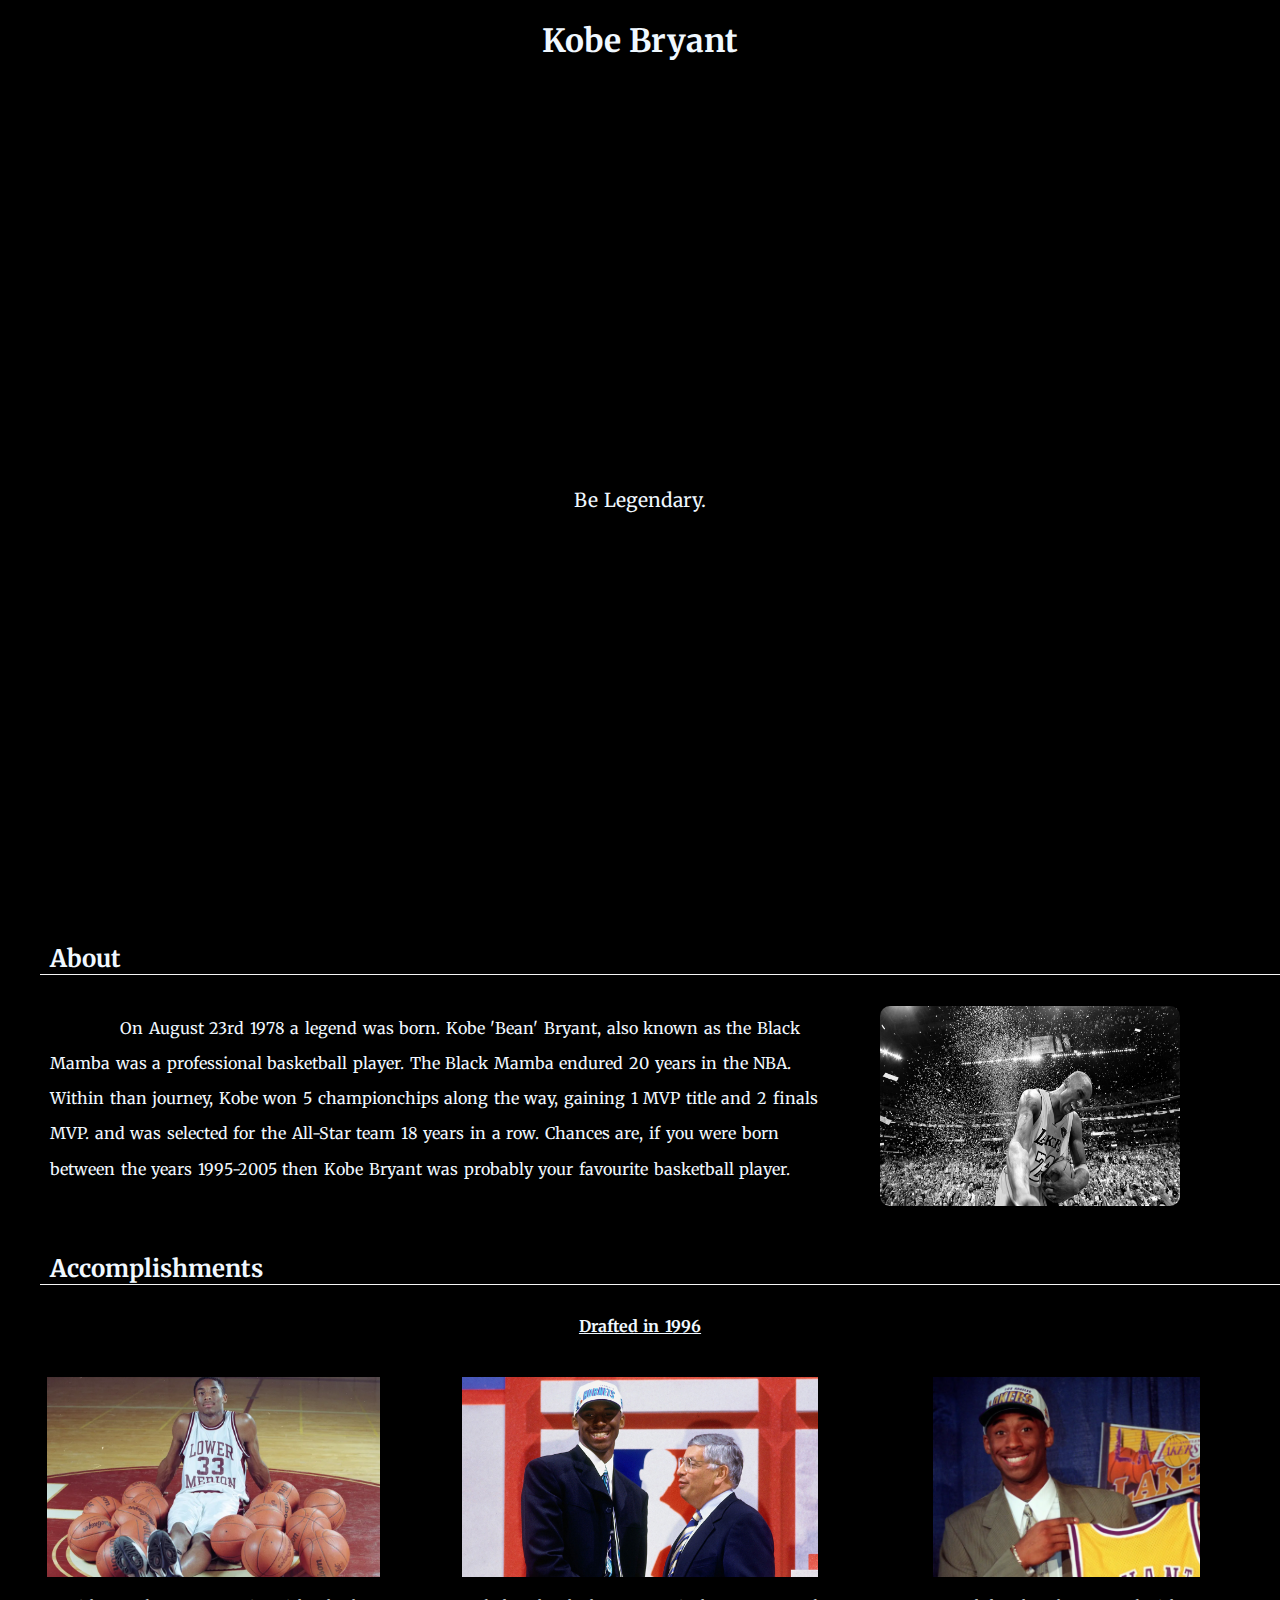
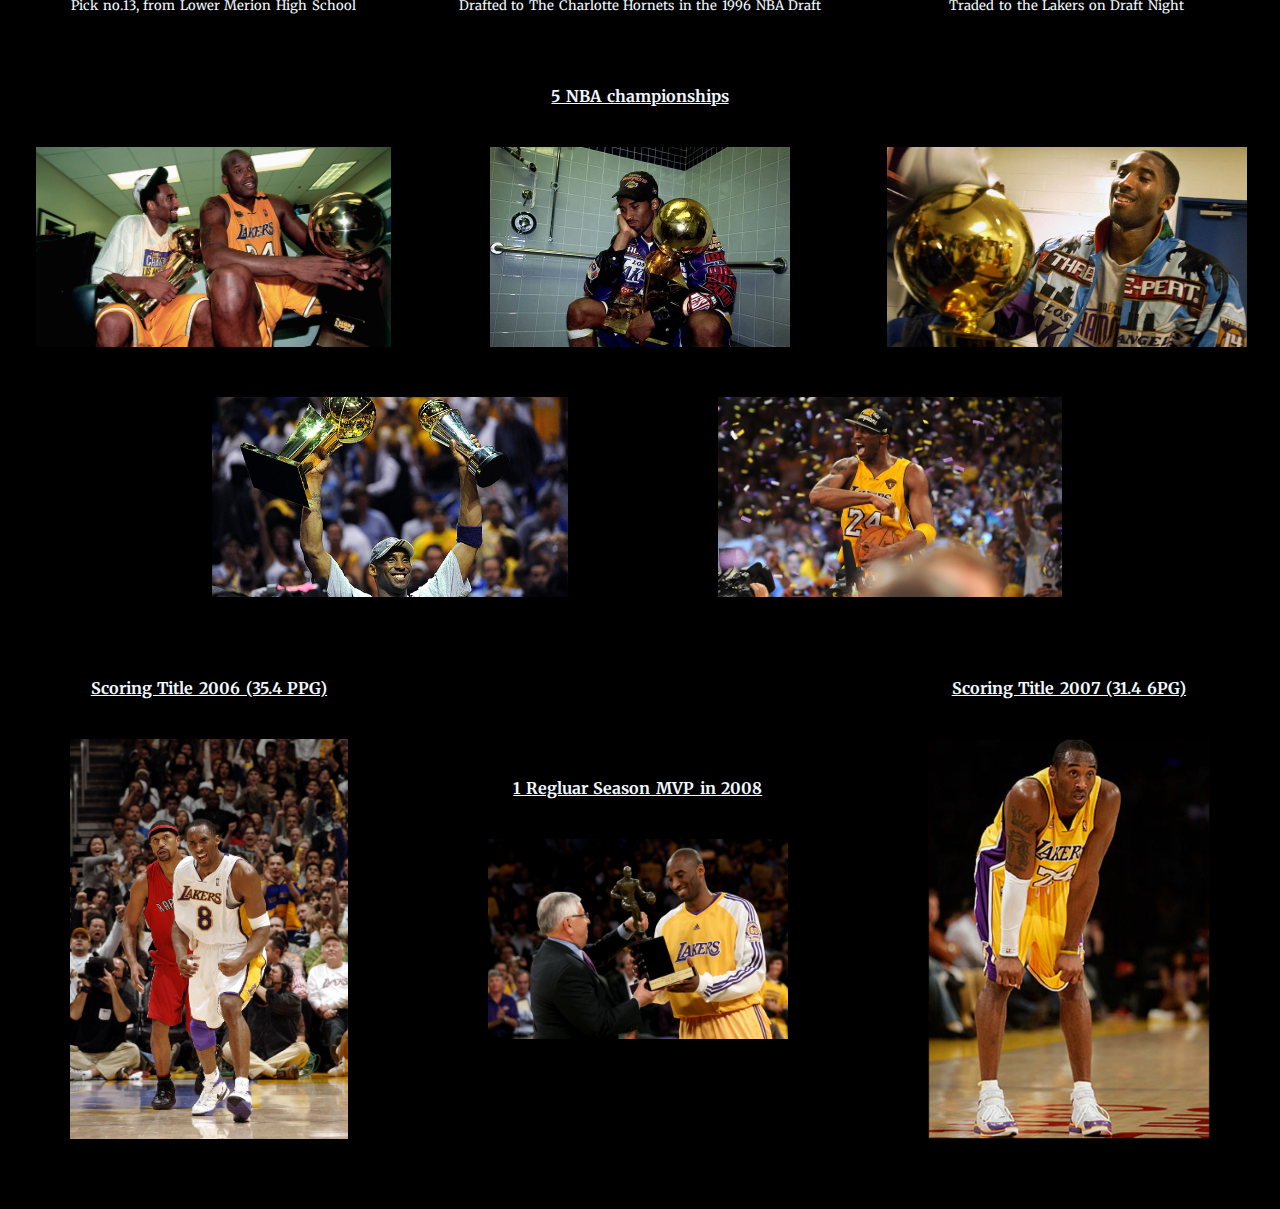
<file: index.html>
<!DOCTYPE html>
<html>

<head>
    <title>Kobe Bryant - Tribute</title>
    <meta charset="UTF-8">
    <link href="proj1.css" rel="stylesheet">
    <link rel="preconnect" href="https://fonts.googleapis.com">
    <link rel="preconnect" href="https://fonts.gstatic.com" crossorigin>
    <link href="https://fonts.googleapis.com/css2?family=Merriweather:wght@300&display=swap" rel="stylesheet">
</head>





<div id="wrapper">

    <body>
        <header>
            <h1>
                Kobe Bryant
            </h1>
        </header>



        <div class="kobehome">
            <p>Be Legendary.</p>
        </div>

        <div id="about">

            <h2>About</h2>

            <div class="homeflex">
                <p> On August 23rd 1978 a legend was born. Kobe 'Bean' Bryant, also known as the Black Mamba was a
                    professional
                    basketball player. The Black Mamba endured 20 years in the NBA. Within than journey, Kobe won 5
                    championchips along the way, gaining 1
                    MVP title and 2 finals MVP. and was selected for the All-Star team 18 years in a row.
                    Chances are, if you were born between the years 1995-2005 then Kobe Bryant was probably your
                    favourite
                    basketball player.
                </p>

                <img src="kobechp.jpeg" width="300" height="200">


            </div>

            <div></div>

            <div>
                <h2 class="accomp">Accomplishments</h2>
                <div id="life">
                    <h4 class="underline">Drafted in 1996</h4>
                    <div class="gallerys">
                        <div class="gallerysitem">
                            <img src="kobehs.webp" height="200" width="600"
                                alt="A young teenage Kobe sitting in his High School Gym.">
                            Pick no.13, from Lower Merion High School
                        </div>
                        <div class="gallerysitem">
                            <img src="kobedave.jpg" height="200">
                            Drafted to The Charlotte Hornets in the 1996 NBA Draft
                        </div>

                        <div class="gallerysitem">
                            <img src="kobedraft.webp" height="200" width="300">
                            Traded to the Lakers on Draft Night

                        </div>

                    </div>


                    <h4 class="underline">5 NBA championships</h4>
                    <div class="gallerys">
                        <div class="gallerysitem">
                            <img src="kobe2000F.jpg" height="200">
                        </div>
                        <div class="gallerysitem">
                            <img src="shower.webp" height="200">
                        </div>
                        <div class="gallerysitem">
                            <img src="kobe01.jpeg" height="200" width="300">
                        </div>
                    </div>
                    <div id="gallerys2">
                        <div class="gallerysitem" id="nine">
                            <img src="kobe09.jpg" height="200">
                        </div>
                        <div class="gallerysitem" id="ten">
                            <img src="kobe2010.jpg" alt="" height="200">
                        </div>


                    </div>
                    <br>
                    <br>
                    <br>


                    <div class="white">
                        <div class="gallerys">
                            <div>
                                <h4 class="underline">Scoring Title 2006 (35.4 PPG)</h4><img src="kobe81.jpg" alt=""
                                    height="400">
                            </div>
                            <div>
                                <h4 class="underline">1 Regluar Season MVP in 2008</h4><img src="kobemvp.jpg"
                                    height="200">
                            </div>
                            <div>
                                <h4 class="underline">Scoring Title 2007 (31.4 6PG)</h4><img src="kobe2007.jpg"
                                    height="400">
                            </div>
                        </div>
                    </div>







                </div>


            </div>



    </body>

</html>
</file>
<file: proj1.css>
body{
    margin: 0px;
    width: 100%;
    background-color: black;
    color: aliceblue;
    font-family: 'Merriweather', serif;
    word-spacing: .1em;
}

html {
    overflow-x: hidden;
}

h1 {

    text-align: center;
 
}

nav {
    text-align: center;
}

nav ul{
    padding-left: 0px;
}

nav li {
    display: inline;
    margin: 30px;

}

#parentimg {
    display: block;
    margin-right: auto;
    margin-left: auto;
    width: 100%;
    height: 80vh;
    position: relative;

}



.kobehome{
    background-image: url(https://media.giphy.com/media/xT9DPDoWMicL4nU3NC/giphy.gif);
    background-repeat: no-repeat;
    background-position: center;
    background-size: 100% 100%;
    height: 90vh;
    color: aliceblue;
    text-align: center;
}

.kobehome p {
    font-size: larger;
    position: relative;
    top: 50%;
    bottom: 50%;
    text-align: center;
}

#about {
    justify-content: center;
    align-items: center;
    text-align: left;
    width: 100%;
}

#about h2 {
    border-bottom: whitesmoke 1px solid;
    padding-right: 100%;
    padding-left: 10px;
    position: relative;
    margin: 50px 40px 10px 40px;
}


#about p {
   
    position: relative;
   /* text-align: left; */
    margin-left: 40px;
    margin-right: 150px;
}

.homeflex {
    display: flex;

}

.homeflex p {
    font-size: 1em;
    display: flex;
    align-items: center;
    padding-left: 10px;
    padding-top: 10px;
    line-height: 2.2em;
    text-indent: 70px;

}

.homeflex img {
    position: relative;
    right: 100px;
    top: 21px;
    border-radius: 10px;
   
}

.accomp {
    border-bottom: whitesmoke 1px solid;
    padding-right: 100%;
    padding-left: 10px;
    position: relative;
    margin: 50px 40px 10px 40px;
}

#life {
    display: flex;
    flex-direction:column;
    text-align: center;
    justify-content: center;
}

#life img{
    margin-left: auto;
    margin-right: auto;
    display: block;
    width: auto;
}

.gallerys {
    display: flex;
    align-items: center;
    justify-content: space-around;
    text-align: center;
    margin-bottom: 50px;
    margin-top: 0;
}

.gallerysitem {
    display: block;
    margin-left: auto;
    margin-right: auto;
    width: 100%;
    font-size: small;
    
}

.gallerysitem img 

h4 {
    text-decoration: underline;
    font-size: large;
}

.gallerys img {
    padding: 20px;
}

#gallerys2 {
    display: flex;
    justify-content: space-evenly;
    margin-top: -20px;

}
#gallerys2 img {
    padding: 0px;
}

#nine {
    position: relative;
    left: 70px;
}

#ten {
    position: relative;
    right: 70px;
}





.underline {
    text-decoration: underline;
}

#p1 {
    justify-content: center;
}

#whiteback {background: whitesmoke;}


@media screen and (min-width: 768px) and (max-width:1023px) {

}


/* @media screen and (min-width:1024px) {
    body {display: none;}
}

@media screen and (max-width: 767px){
    body {display: none;}
}
</file>
